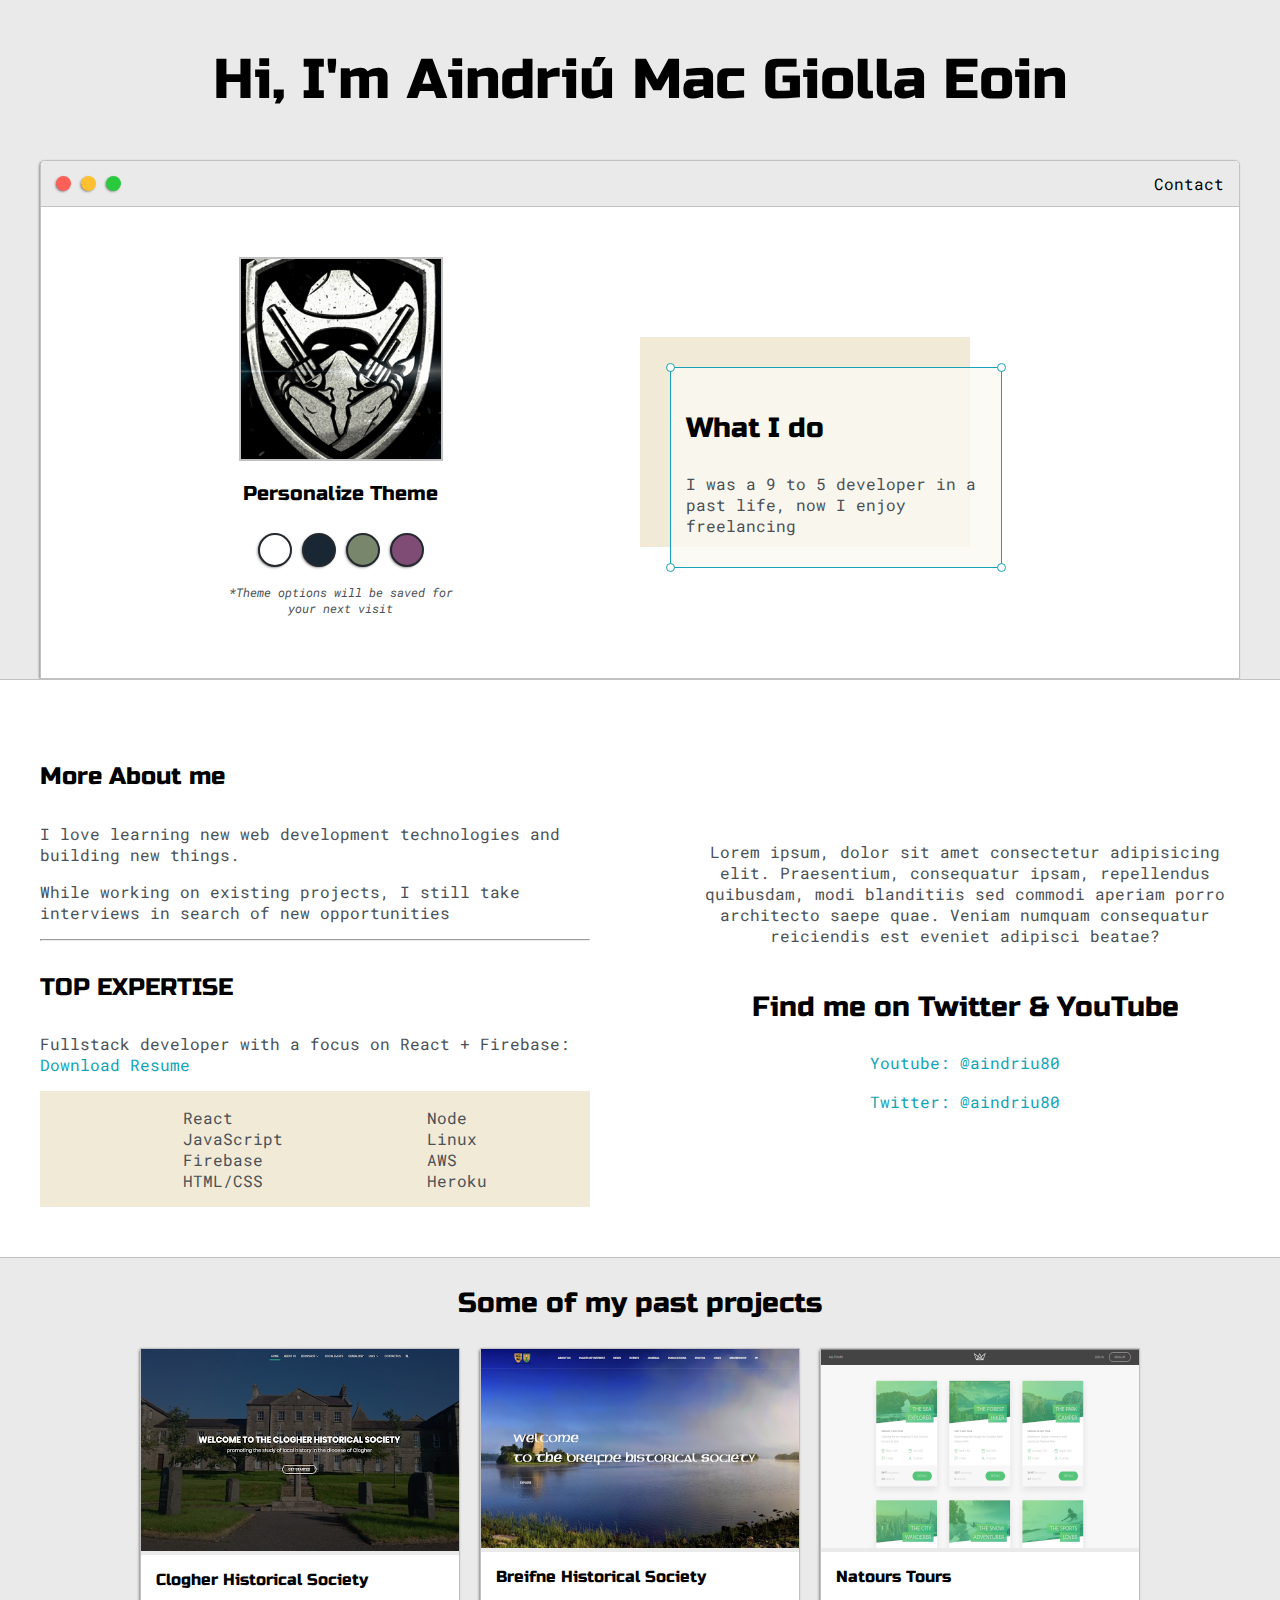
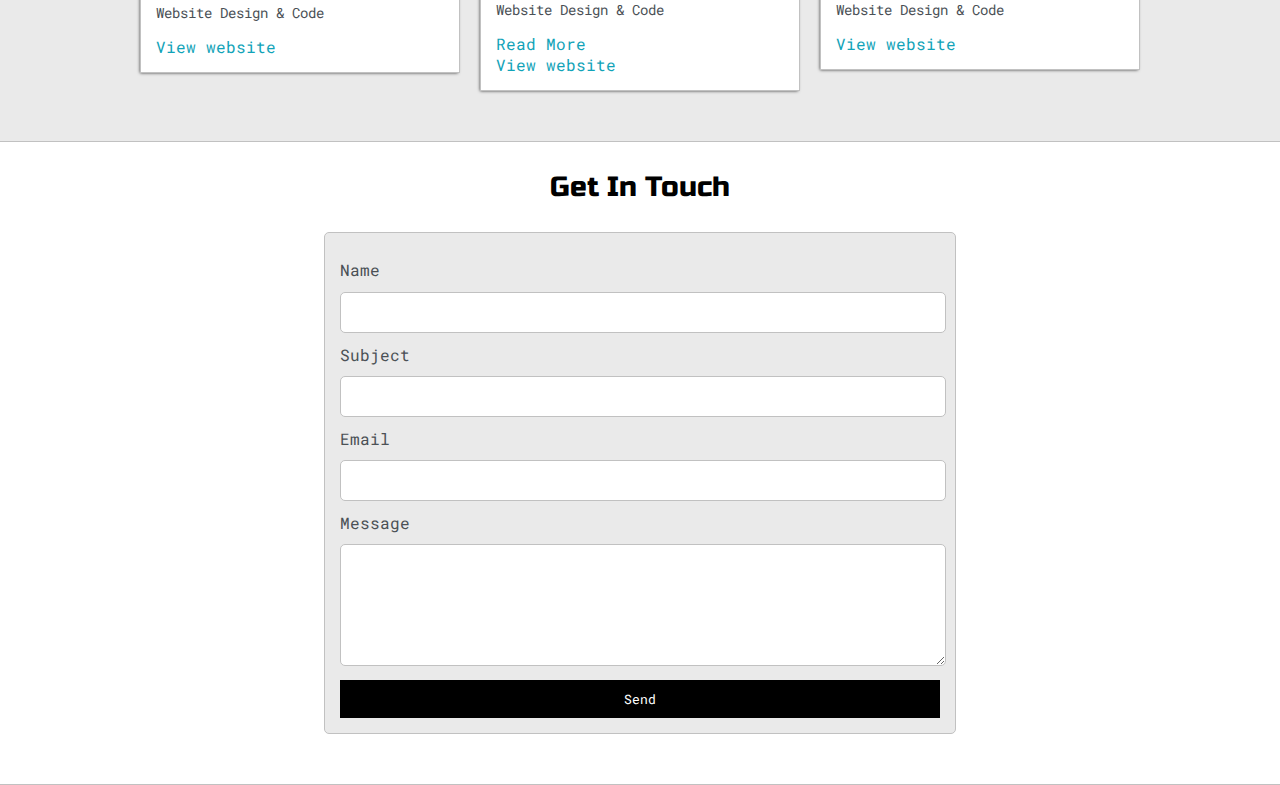
<file: index.html>
<!DOCTYPE html>
<html lang="en">

<head>
  <meta charset="UTF-8" />
  <meta name="viewport" content="width=device-width, initial-scale=1, maximum-scale=1, minimum-scale=1" />
  <link href="https://fonts.googleapis.com/css2?family=Russo+One&display=swap" rel="stylesheet" />
  <link href="https://fonts.googleapis.com/css2?family=Roboto+Mono:wght@500&family=Russo+One&display=swap"
    rel="stylesheet" />
  <link rel="stylesheet" href="resources/css/default.css" />
  <link id="theme-style" rel="stylesheet" href="resources/css/purple.css" />
  <link rel="icon" type="image/png" href="resources/img/profile-picture.gif">
  <title>Aindriú Mac Giolla Eoin</title>
</head>

<body>
  <section class="s1">
    <div class="main-container">
      <div class="greeting-wrapper">
        <h1>Hi, I'm Aindriú Mac Giolla Eoin</h1>
      </div>

      <div class="intro-wrapper">
        <div class="nav-wrapper">
          <div class="dots-wrapper">
            <div id="dot-1" class="browser-dot"></div>
            <div id="dot-2" class="browser-dot"></div>
            <div id="dot-3" class="browser-dot"></div>
          </div>

          <ul id="navigation">
            <li><a href="#">Contact</a></li>
          </ul>
        </div>

        <div class="left-column">
          <img id="profile_pic" src="/resources/img/profile-picture.gif" alt="profile picture" />
          <h5 style="text-align: center; line-height: 0;">
            Personalize Theme
          </h5>

          <div id="theme-options-wrapper">
            <div data-mode="light" id="light-mode" class="theme-dot"></div>
            <div data-mode="blue" id="blue-mode" class="theme-dot"></div>
            <div data-mode="green" id="green-mode" class="theme-dot"></div>
            <div data-mode="purple" id="purple-mode" class="theme-dot"></div>
          </div>

          <p id="settings-note">
            *Theme options will be saved for <br />your next visit
          </p>
        </div>

        <div class="right-column">
          <div id="preview-shadow">
            <div id="preview">
              <div id="corner-tl" class="corner"></div>
              <div id="corner-tr" class="corner"></div>
              <h3>What I do</h3>
              <p>
                I was a 9 to 5 developer in a past life, now I enjoy
                freelancing
              </p>
              <div id="corner-br" class="corner"></div>
              <div id="corner-bl" class="corner"></div>
            </div>
          </div>
        </div>
      </div>
    </div>
  </section>

  <section class="s2">
    <div class="main-container">
      <div class="about-wrapper">
        <div class="about-me">
          <h4>More About me</h4>
          <p>
            I love learning new web development technologies and building new
            things.
          </p>
          <p>
            While working on existing projects, I still take interviews in
            search of new opportunities
          </p>

          <hr />

          <h4>TOP EXPERTISE</h4>
          <p>
            Fullstack developer with a focus on React + Firebase:
            <a href="./resources/documents/Aindriu Mac Giolla Eoin 14th August.pdf" target="_blank">Download Resume</a>
          </p>

          <div id="skills">
            <ul>
              <li>React</li>
              <li>JavaScript</li>
              <li>Firebase</li>
              <li>HTML/CSS</li>
            </ul>
            <ul>
              <li>Node</li>
              <li>Linux</li>
              <li>AWS</li>
              <li>Heroku</li>
            </ul>
          </div>
        </div>

        <div class="social-links">
          <p id="social_img">
            Lorem ipsum, dolor sit amet consectetur adipisicing elit.
            Praesentium, consequatur ipsam, repellendus quibusdam, modi
            blanditiis sed commodi aperiam porro architecto saepe quae. Veniam
            numquam consequatur reiciendis est eveniet adipisci beatae?
          </p>
          <h3>Find me on Twitter & YouTube</h3>
          <a href="#" target="_blank">Youtube: @aindriu80</a>
          <br />
          <a href="#" target="_blank">Twitter: @aindriu80</a>
        </div>
      </div>
    </div>
  </section>

  <section class="s1">
    <div class="main-container">
      <h3 style="text-align: center;">Some of my past projects</h3>

      <div class="post-wrapper">
        <div>
          <div class="post">
            <img class="thumbbail" src="./resources/img/clogher-history.png" alt="profile picture" />
            <div class="post-preview">
              <h6 class="post-title">Clogher Historical Society</h6>
              <p class="post-intro">Website Design & Code</p>
              <a href="https://www.clogherhistory.ie/" target="_blank">View website</a>
            </div>
          </div>
        </div>

        <div>
          <div class="post">
            <img class="thumbbail" src="./resources/img/breifne-history.png" alt="" />
            <div class="post-preview">
              <h6 class="post-title">Breifne Historical Society</h6>
              <p class="post-intro">Website Design & Code</p>
              <a href="post.html">Read More</a>
              <br>
              <a href="http://www.breifnehistory.com/" target="_blank">View website</a>
            </div>
          </div>
        </div>

        <div>
          <div class="post">
            <img class="thumbbail" src="./resources/img/natours.png" alt="" />
            <div class="post-preview">
              <h6 class="post-title">Natours Tours</h6>
              <p class="post-intro">Website Design & Code</p>
              <a href="https://natours-aindriu.herokuapp.com/" target="_blank">View website</a>
            </div>
          </div>
        </div>
      </div>
    </div>
  </section>

  <section class="s2">
    <div class="main-container">
      <h3 style="text-align: center;">Get In Touch</h3>

      <form id="contact-form">
        <label>Name</label>
        <input class="input-field" type="text" name="name" />

        <label>Subject</label>
        <input class="input-field" type="text" name="subject" />

        <label>Email</label>
        <input class="input-field" type="text" name="email" />

        <label>Message</label>
        <textarea class="input-field" type="text" name="message"></textarea>

        <input id="submit-btn" type="submit" value="Send" />
      </form>
    </div>
  </section>
  <script type="text/javascript" src="resources/js/script.js"></script>
</body>

</html>
</file>
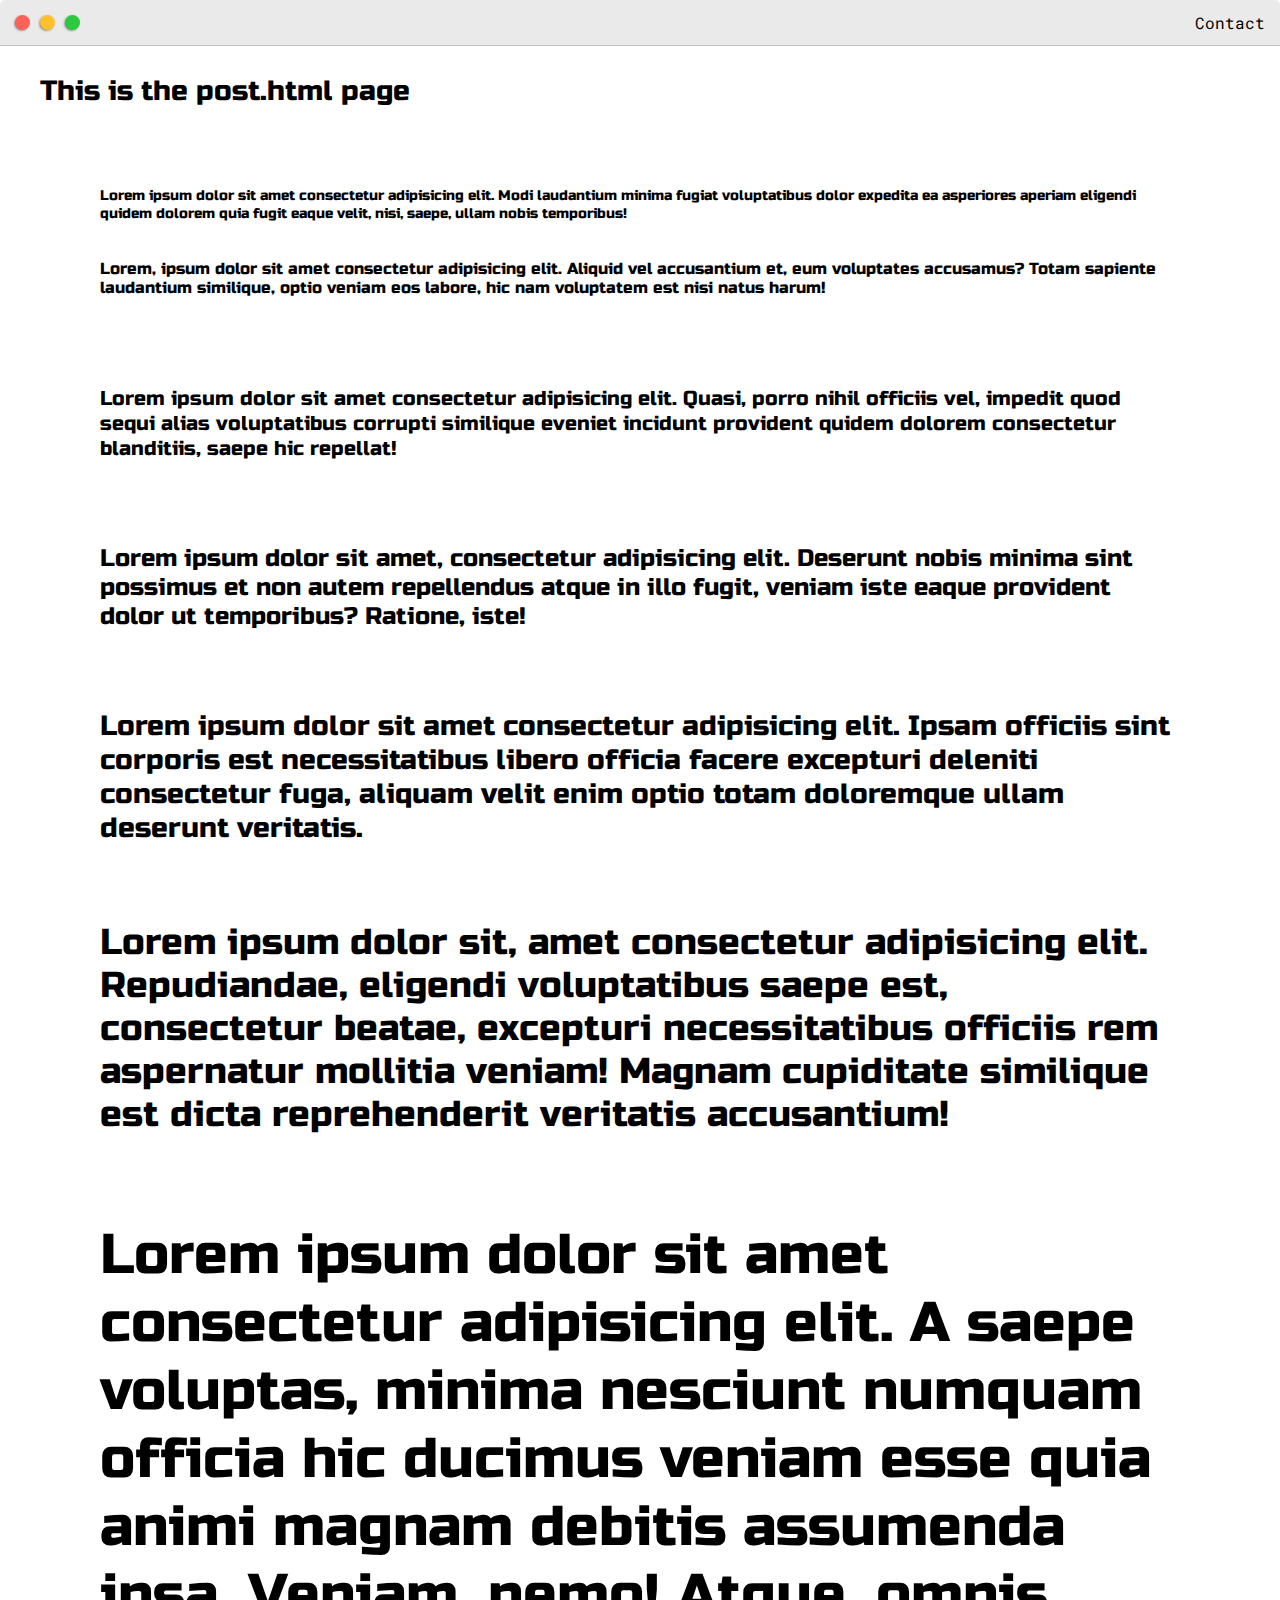
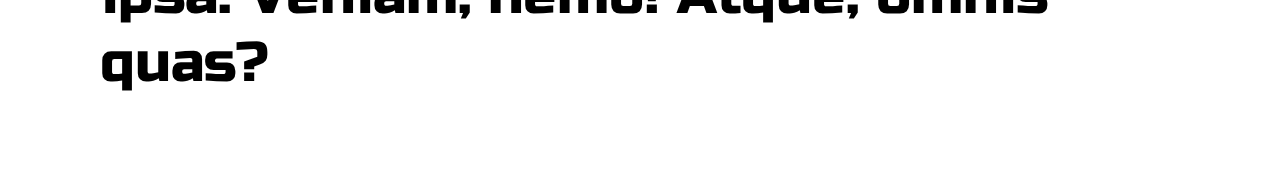
<file: post.html>
<!DOCTYPE html>
<html lang="en">

<head>
  <meta charset="UTF-8" />
  <meta name="viewport" content="width=device-width, initial-scale=1.0" />
  <meta name="viewport" content="width=device-width, initial-scale=1, maximum-scale=1, minimum-scale=1" />
  <link href="https://fonts.googleapis.com/css2?family=Russo+One&display=swap" rel="stylesheet" />
  <link href="https://fonts.googleapis.com/css2?family=Roboto+Mono:wght@500&family=Russo+One&display=swap"
    rel="stylesheet" />
  <link rel="stylesheet" href="resources/css/default.css" />
  <title>Aindriú Mac Giolla Eoin</title>
</head>

<body>
  <div class="nav-wrapper">
    <div class="dots-wrapper">
      <div id="dot-1" class="browser-dot"></div>
      <div id="dot-2" class="browser-dot"></div>
      <div id="dot-3" class="browser-dot"></div>
    </div>

    <ul id="navigation">
      <li><a href="#">Contact</a></li>
    </ul>
  </div>

  <div class="main-container">
    <h3>This is the post.html page</h3>
  </div>

  <!-- Continue on from 1:53min 01 seconds. -->
  <div class="middle-column">
    <h7>Lorem ipsum dolor sit amet consectetur adipisicing elit. Modi
      laudantium minima fugiat voluptatibus dolor expedita ea asperiores
      aperiam eligendi quidem dolorem quia fugit eaque velit, nisi, saepe,
      ullam nobis temporibus!</h7>
    <br />
    <h6>
      Lorem, ipsum dolor sit amet consectetur adipisicing elit. Aliquid vel
      accusantium et, eum voluptates accusamus? Totam sapiente laudantium
      similique, optio veniam eos labore, hic nam voluptatem est nisi natus
      harum!
    </h6>
    <br />
    <h5>
      Lorem ipsum dolor sit amet consectetur adipisicing elit. Quasi, porro
      nihil officiis vel, impedit quod sequi alias voluptatibus corrupti
      similique eveniet incidunt provident quidem dolorem consectetur
      blanditiis, saepe hic repellat!
    </h5>
    <br />
    <h4>
      Lorem ipsum dolor sit amet, consectetur adipisicing elit. Deserunt nobis
      minima sint possimus et non autem repellendus atque in illo fugit,
      veniam iste eaque provident dolor ut temporibus? Ratione, iste!
    </h4>
    <br />
    <h3>
      Lorem ipsum dolor sit amet consectetur adipisicing elit. Ipsam officiis
      sint corporis est necessitatibus libero officia facere excepturi
      deleniti consectetur fuga, aliquam velit enim optio totam doloremque
      ullam deserunt veritatis.
    </h3>
    <br />
    <h2>
      Lorem ipsum dolor sit, amet consectetur adipisicing elit. Repudiandae,
      eligendi voluptatibus saepe est, consectetur beatae, excepturi
      necessitatibus officiis rem aspernatur mollitia veniam! Magnam
      cupiditate similique est dicta reprehenderit veritatis accusantium!
    </h2>
    <br />
    <h1>
      Lorem ipsum dolor sit amet consectetur adipisicing elit. A saepe
      voluptas, minima nesciunt numquam officia hic ducimus veniam esse quia
      animi magnam debitis assumenda ipsa. Veniam, nemo! Atque, omnis quas?
    </h1>
  </div>
</body>

</html>
</file>
<file: resources/css/default.css>
:root {
  --mainColor: #eaeaea;
  --secondaryColor: #fff;

  --borderColor: #c1c1c1;

  --mainText: Black;
  --secondaryText: #4b5156;

  --themeDotBorder: #24292e;

  --previewBg: rgb(251, 249, 243, 0.8);
  --previewShadow: #f0ead6;

  --buttonColor: black;
}

html,
body {
  padding: 0;
  margin: 0;
}

body * {
  transition: 0.3s
}

h1,
h2,
h3,
h4,
h5,
h6,
h7,
strong {
  color: var(--mainText);
  font-family: 'Russo One', sans-serif;
  font-weight: 500;
}

p,
li,
span,
label,
input,
textarea {
  color: var(--secondaryText);
  font-family: 'Roboto Mono', monospace;
}

a {
  text-decoration: none;
  color: #12a3b8;
  font-family: 'Roboto Mono', monospace;
}

ul {
  list-style: none;
}

h1 {
  font-size: 56px;
}

h2 {
  font-size: 36px;
}

h3 {
  font-size: 28px;
}

h4 {
  font-size: 24px;
}

h5 {
  font-size: 20px;
}

h6 {
  font-size: 16px;
}

h7 {
  font-size: 14px;
}

.s1 {
  background-color: var(--mainColor);
  border-bottom: 1px solid var(--borderColor);
  overflow: auto;
}

.s2 {
  background-color: var(--secondaryColor);
  border-bottom: 1px solid var(--borderColor);
  overflow: auto;
}

.main-container {
  width: 1200px;
  margin: 0 auto;
}

.greeting-wrapper {
  display: grid;
  text-align: center;
  align-content: center;
  min-height: 10em;
}

.intro-wrapper {
  background-color: var(--secondaryColor);
  border: 1px solid var(--borderColor);
  border-radius: 5px 5px 0 0;

  -webkit-box-shadow: -1px 1px 3px -1px rgba(0, 0, 0, 0.75);
  -moz-box-shadow: -1px 1px 3px -1px rgba(0, 0, 0, 0.75);
  box-shadow: -1px 1px 3px -1px rgba(0, 0, 0, 0.75);

  display: grid;
  grid-template-columns: 1fr 1fr;

  grid-template-areas:
    'nav-wrapper nav-wrapper'
    'left-column right-column';
}

.nav-wrapper {
  border-radius: 5px 5px 0 0;
  grid-area: nav-wrapper;
  border-bottom: 1px solid var(--borderColor);
  display: flex;
  justify-content: space-between;
  align-items: center;
  background-color: var(--mainColor);
}

#navigation a {
  color: var(--mainText);
}

#navigation {
  margin: 0;
  padding: 10px;
}

#navigation li {
  display: inline-block;
  margin-right: 5px;
  margin-left: 5px;
}

.dots-wrapper {
  display: flex;
  padding: 10px;
}

#dot-1 {
  background-color: #fc6058;
}

#dot-2 {
  background-color: #fec02f;
}

#dot-3 {
  background-color: #2aca3e;
}

.browser-dot {
  background-color: black;
  height: 15px;
  width: 15px;
  border-radius: 50%;
  margin: 5px;

  -webkit-box-shadow: -1px 1px 3px -1px rgba(0, 0, 0, 0.75);
  -moz-box-shadow: -1px 1px 3px -1px rgba(0, 0, 0, 0.75);
  box-shadow: -1px 1px 3px -1px rgba(0, 0, 0, 0.75);
}

.left-column {
  grid-area: left-column;
  padding-top: 50px;
  padding-bottom: 50px;
}

.middle-column {
  grid-area: middle-column;
  padding-top: 50px;
  padding-bottom: 50px;
  padding-left: 100px;
  padding-right: 100px;
}

/* 53:19 */

#profile_pic {
  display: block;
  margin: 0 auto;

  height: 200px;
  width: 200px;
  object-fit: cover;
  border: 2px solid var(--borderColor);
}

#theme-options-wrapper {
  display: flex;
  justify-content: center;
}

.theme-dot {
  height: 30px;
  width: 30px;
  background-color: black;
  border-radius: 50%;

  margin: 5px;
  border: 2px solid var(--themeDotBorder);

  -webkit-box-shadow: -1px 1px 3px -1px rgba(0, 0, 0, 0.75);
  -moz-box-shadow: -1px 1px 3px -1px rgba(0, 0, 0, 0.75);
  box-shadow: -1px 1px 3px -1px rgba(0, 0, 0, 0.75);

  cursor: pointer;
}

.theme-dot:hover {
  border: 5px;
}

#light-mode {
  background-color: #fff;
}

#blue-mode {
  background-color: #192734;
}

#green-mode {
  background-color: #78866b;
}

#purple-mode {
  background-color: #7e4c74;
}

#settings-note {
  font-size: 12px;
  font-style: italic;
  text-align: center;
}

.right-column {
  grid-area: right-column;
  display: grid;
  align-content: center;

  padding-top: 50px;
  padding-bottom: 50px;
}

#preview-shadow {
  background-color: var(--previewShadow);
  width: 300px;
  height: 180px;
  padding-left: 30px;
  padding-top: 30px;
}

#preview {
  width: 300px;
  border: 1.5px solid #17a2b8;
  background-color: var(--previewBg);
  padding: 15px;
  position: relative;
}

.corner {
  width: 7px;
  height: 7px;
  border-radius: 50%;
  border: 1.5px solid #17a2b8;
  background-color: #fff;
  position: absolute;
}

#corner-tl {
  top: -5px;
  left: -5px;
}

#corner-tr {
  top: -5px;
  right: -5px;
}

#corner-br {
  bottom: -5px;
  left: -5px;
}

#corner-bl {
  bottom: -5px;
  right: -5px;
}

.about-wrapper {
  display: grid;
  grid-template-columns: repeat(auto-fit, minmax(320px, 1fr));
  padding-bottom: 50px;
  padding-top: 50px;
  gap: 100px;
}


#skills {
  display: flex;
  justify-content: space-evenly;
  background-color: var(--previewShadow);
}

.social-links {
  display: grid;
  align-content: center;
  text-align: center;

}

#social_img {
  width: 100%;
}

.post-wrapper {
  display: grid;
  grid-template-columns: repeat(auto-fit, 320px);
  gap: 20px;
  justify-content: center;
  padding-bottom: 50px;
}

.post {
  border: 1px solid var(--borderColor);

  -webkit-box-shadow: -1px 1px 3px -1px rgba(0, 0, 0, 0.75);
  -moz-box-shadow: -1px 1px 3px -1px rgba(0, 0, 0, 0.75);
  box-shadow: -1px 1px 3px -1px rgba(0, 0, 0, 0.75);
}

.thumbnail {
  display: block;
  width: 100%;
  height: 180px;
  object-fit: cover;
}

.post-preview {
  background-color: #fff;
  padding: 15px;
}

.post-title {
  color: black;
  margin: 0;
}

.post-intro {
  color: #4b5156;
  font-size: 14px;
}

#contact-form {
  display: block;
  max-width: 600px;
  margin: 0 auto;
  border: 1px solid var(--borderColor);
  padding: 15px;
  border-radius: 5px;
  background-color: var(--mainColor);
  margin-bottom: 50px;
}

#contact-form label {
  line-height: 2.7em;
}

#contact-form textarea {
  min-height: 100px;
  font-size: 14px;
}


.input-field {
  width: 100%;
  padding-top: 10px;
  padding-bottom: 10px;
  background-color: var(--secondaryColor);
  border-radius: 5px;
  border: 1px solid var(--borderColor);
  font-size: 14px;
}

#submit-btn {
  margin-top: 10px;
  width: 100%;
  padding-top: 10px;
  padding-bottom: 10px;
  color: #fff;
  background-color: var(--buttonColor);
  border: none;
}


@media screen and (max-width: 1200px) {
  .main-container {
    width: 95%;
  }
}

@media screen and (max-width: 1200px) {
  .intro-wrapper {
    grid-template-columns: 1fr;
    grid-template-areas:
      'nav-wrapper'
      'left-column'
      'right-column';
  }

  .right-column {
    justify-content: center;
  }
}
</file>
<file: resources/css/purple.css>
:root{
	--mainColor:#46344E;
	--secondaryColor:#382a3f;

	--borderColor:#1d1520;

	--mainText:#fff;
	--secondaryText:#eeeeee;

	--themeDotBorder:#FFF;

	--previewBg:rgb(29, 21, 32, 0.8);
	--previewShadow:#2b202f;


	--buttonColor:#8534a3;


}
</file>
